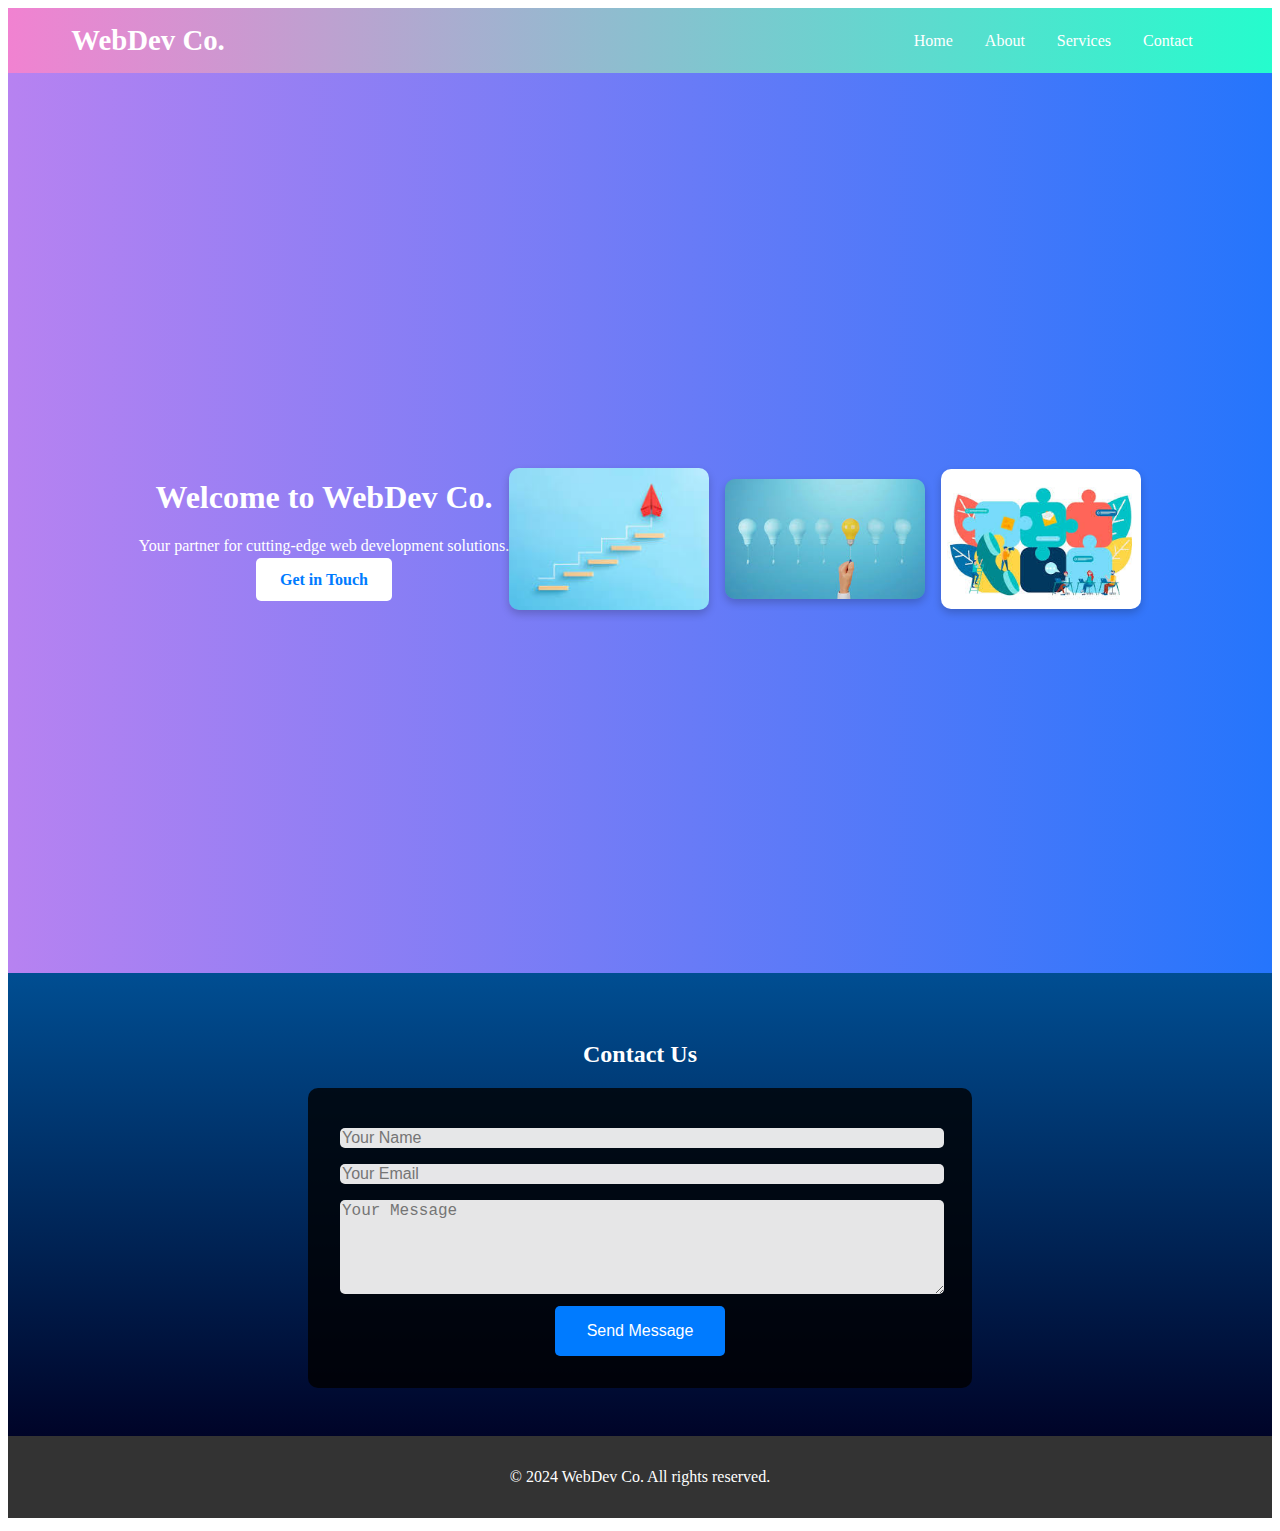
<file: task2/index.html>
<!DOCTYPE html>
<html lang="en">
<head>
    <meta charset="UTF-8">
    <meta name="viewport" content="width=device-width, initial-scale=1.0">
    <title>Web Development Landing Page</title>
</head>
<body>
    <!-- Header Section -->
    <header style="background:linear-gradient(to right, #f182d1, #25fccd); color: #fff; padding: 1rem 0;">
        <div style="width: 90%; max-width: 1200px; margin: auto; display: flex; justify-content: space-between; align-items: center;">
            <div style="font-size: 1.8rem; font-weight: bold;">WebDev Co.</div>
            <nav>
                <ul style="list-style: none; display: flex; margin: 0; padding: 0;">
                    <li style="margin: 0 1rem;"><a href="#home" style="color: #fff; text-decoration: none;">Home</a></li>
                    <li style="margin: 0 1rem;"><a href="#about" style="color: #fff; text-decoration: none;">About</a></li>
                    <li style="margin: 0 1rem;"><a href="#services" style="color: #fff; text-decoration: none;">Services</a></li>
                    <li style="margin: 0 1rem;"><a href="#contact" style="color: #fff; text-decoration: none;">Contact</a></li>
                </ul>
            </nav>
        </div>
    </header>

    <!-- Hero Section -->
    <section id="home" style="background: linear-gradient(to right, #b782f1, #2575fc); height: 100vh; display: flex; align-items: center; justify-content: center; text-align: center; color: #fff;">
        <div>
            <h1>Welcome to WebDev Co.</h1>
            <p>Your partner for cutting-edge web development solutions.</p>
            <a href="#contact" style="background: #fff; color: #007bff; padding: 0.8rem 1.5rem; border-radius: 5px; text-decoration: none; font-weight: bold;">Get in Touch</a>
        </div>
        <!-- Add this code inside the <section id="home"> element -->
<div style="display: flex; justify-content: center; align-items: center; gap: 1rem; margin-top: 2rem;">
    <img src="image\growth.jpg" alt="Image 1" style="width: 200px; height: auto; border-radius: 10px; box-shadow: 0 4px 8px rgba(0, 0, 0, 0.2);">
    <img src="image\idea2.jpg" alt="Image 2" style="width: 200px; height: auto; border-radius: 10px; box-shadow: 0 4px 8px rgba(0, 0, 0, 0.2);">
    <img src="image\puzzle.jpg" alt="Image 3" style="width: 200px; height: auto; border-radius: 10px; box-shadow: 0 4px 8px rgba(0, 0, 0, 0.2);">
</div>

    </section>

    <!-- Contact Section -->
    <section id="contact" style="background: linear-gradient(to bottom, #004e92, #000428); padding: 3rem 0; text-align: center; color: #fff;">
        <h2>Contact Us</h2>
        <form style="background: rgba(0, 0, 0, 0.8); padding: 2rem; border-radius: 10px; max-width: 600px; margin: auto;">
            <input type="text" name="name" placeholder="Your Name" required style="background: rgba(255, 255, 255, 0.9); border: none; border-radius: 5px; margin: 0.5rem 0; width: 100%; color: #333; font-size: 1rem;">
            <input type="email" name="email" placeholder="Your Email" required style="background: rgba(255, 255, 255, 0.9); border: none; border-radius: 5px; margin: 0.5rem 0; width: 100%; color: #333; font-size: 1rem;">
            <textarea name="message" rows="5" placeholder="Your Message" required style="background: rgba(255, 255, 255, 0.9); border: none; border-radius: 5px; margin: 0.5rem 0; width: 100%; color: #333; font-size: 1rem;"></textarea>
            <button type="submit" style="background: #007bff; color: #fff; border: none; padding: 1rem 2rem; border-radius: 5px; cursor: pointer; font-size: 1rem;">Send Message</button>
        </form>
    </section>

    <!-- Footer -->
    <footer style="background: #333; color: #fff; text-align: center; padding: 1rem 0;">
        <p>&copy; 2024 WebDev Co. All rights reserved.</p>
    </footer>
</body>
</html>
</file>
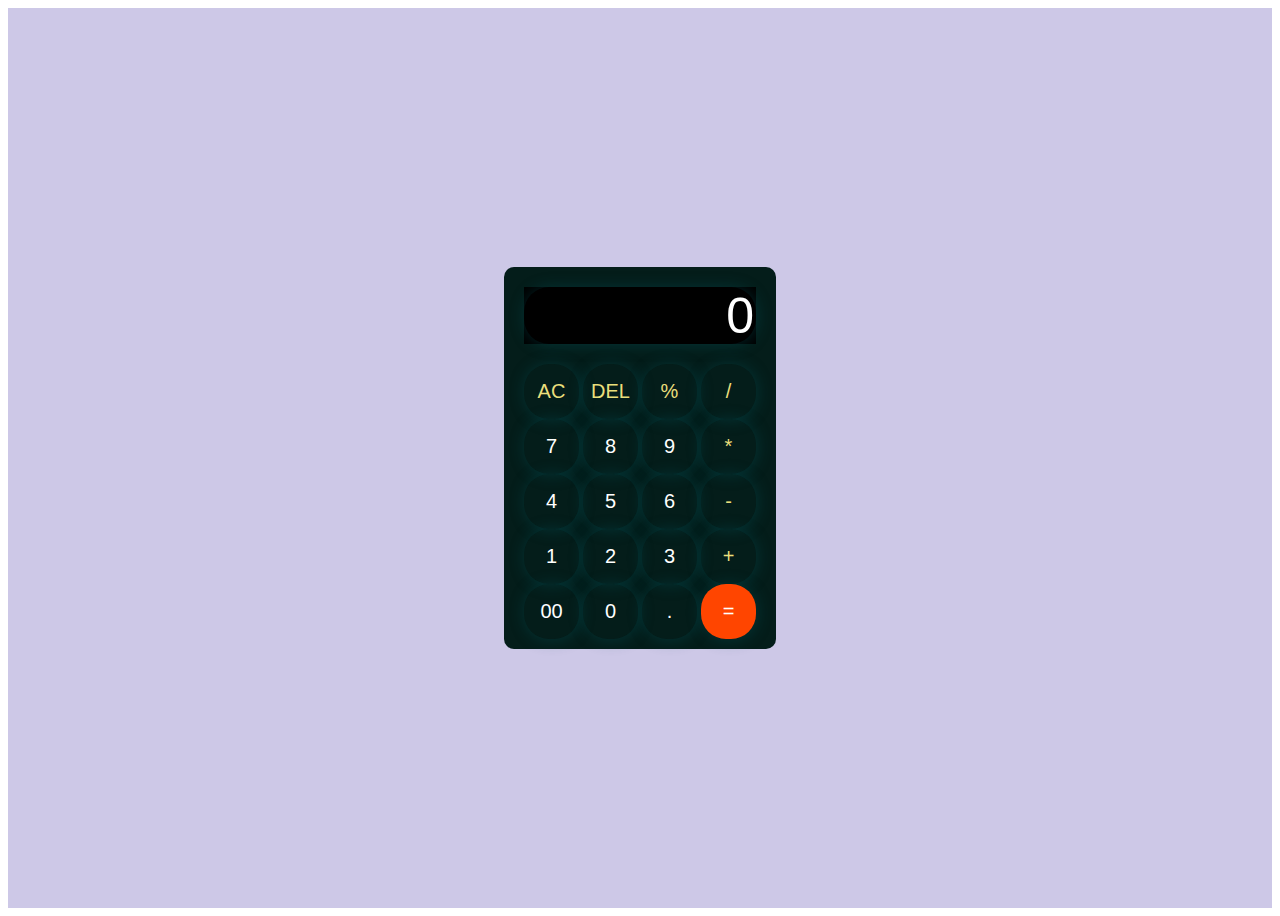
<file: task3/calculator/index.html>
<!DOCTYPE html>
<html lang="en">
<head>
    <meta charset="UTF-8">
    <meta name="viewport" content="width=device-width, initial-scale=1.0"> 
    <link rel="stylesheet" href="style.css">
    <title>calculator</title>
</head>
<body>
    <div class="container">
        <div class="calculator">
     <form>
        <div class="display">
         <input type="text" placeholder="0">
       </div>

       <div>
         <input type="button"= value="AC"  class="operator">
         <input type="button"= value="DEL" class="operator">
         <input type="button"= value="%"  class="operator">
         <input type="button"= value="/"  class="operator">
       </div> 

      <div>
         <input type="button"= value="7">
         <input type="button"= value="8">
         <input type="button"= value="9">
         <input type="button"= value="*" class="operator">
      </div>

      <div>
         <input type="button"= value="4">
         <input type="button"= value="5">
         <input type="button"= value="6">
         <input type="button"= value="-" class="operator">
      </div>

       <div>
         <input type="button"= value="1">
         <input type="button"= value="2">
         <input type="button"= value="3">
         <input type="button"= value="+" class="operator">
       </div>

       <div>
         <input type="button"= value="00">
         <input type="button"= value="0">
         <input type="button"= value=".">
         <input type="button"= value="="  class="equal">
       </div>
      </form>
     </div>
    </div>
    <script src="script.js"></script>
</body>
</html>
</file>
<file: task3/calculator/style.css>
.{
    margin: 0;
    padding: 0;
    box-sizing: border-box;
}
.container{
    width: 100%;
    height: 100vh;
    background: rgba(33, 10, 147, 0.225);
    display: flex;
    align-items: center;
    justify-content: center;
}
.calculator{
    background: #041d1a ;
    padding-left: 20px;
    padding-right: 20px;
    padding-bottom: 10px;
    border-radius: 10px;
}
.calculator form input{
    border: 0;
    outline: 0;
    width: 55px;
    height: 55px;
    border-radius:  25px; 
    font-size: 20px;
    box-shadow: .8px .8px 15px rgba(4, 82, 89, 0.436);
    cursor: pointer;
    color: #fff;
    background:transparent ;

}
form .display{
    display: flex;
    justify-content: flex-end;
    margin:20px 0 ;
    background-color: black;
}
form .display input{
    text-align: right;
    flex: 1;
    font-size: 50px;
}
form input.operator{
     color:rgb(234, 223, 124);
 }
form  input.equal{
    background: #ff4500;
}
</file>
